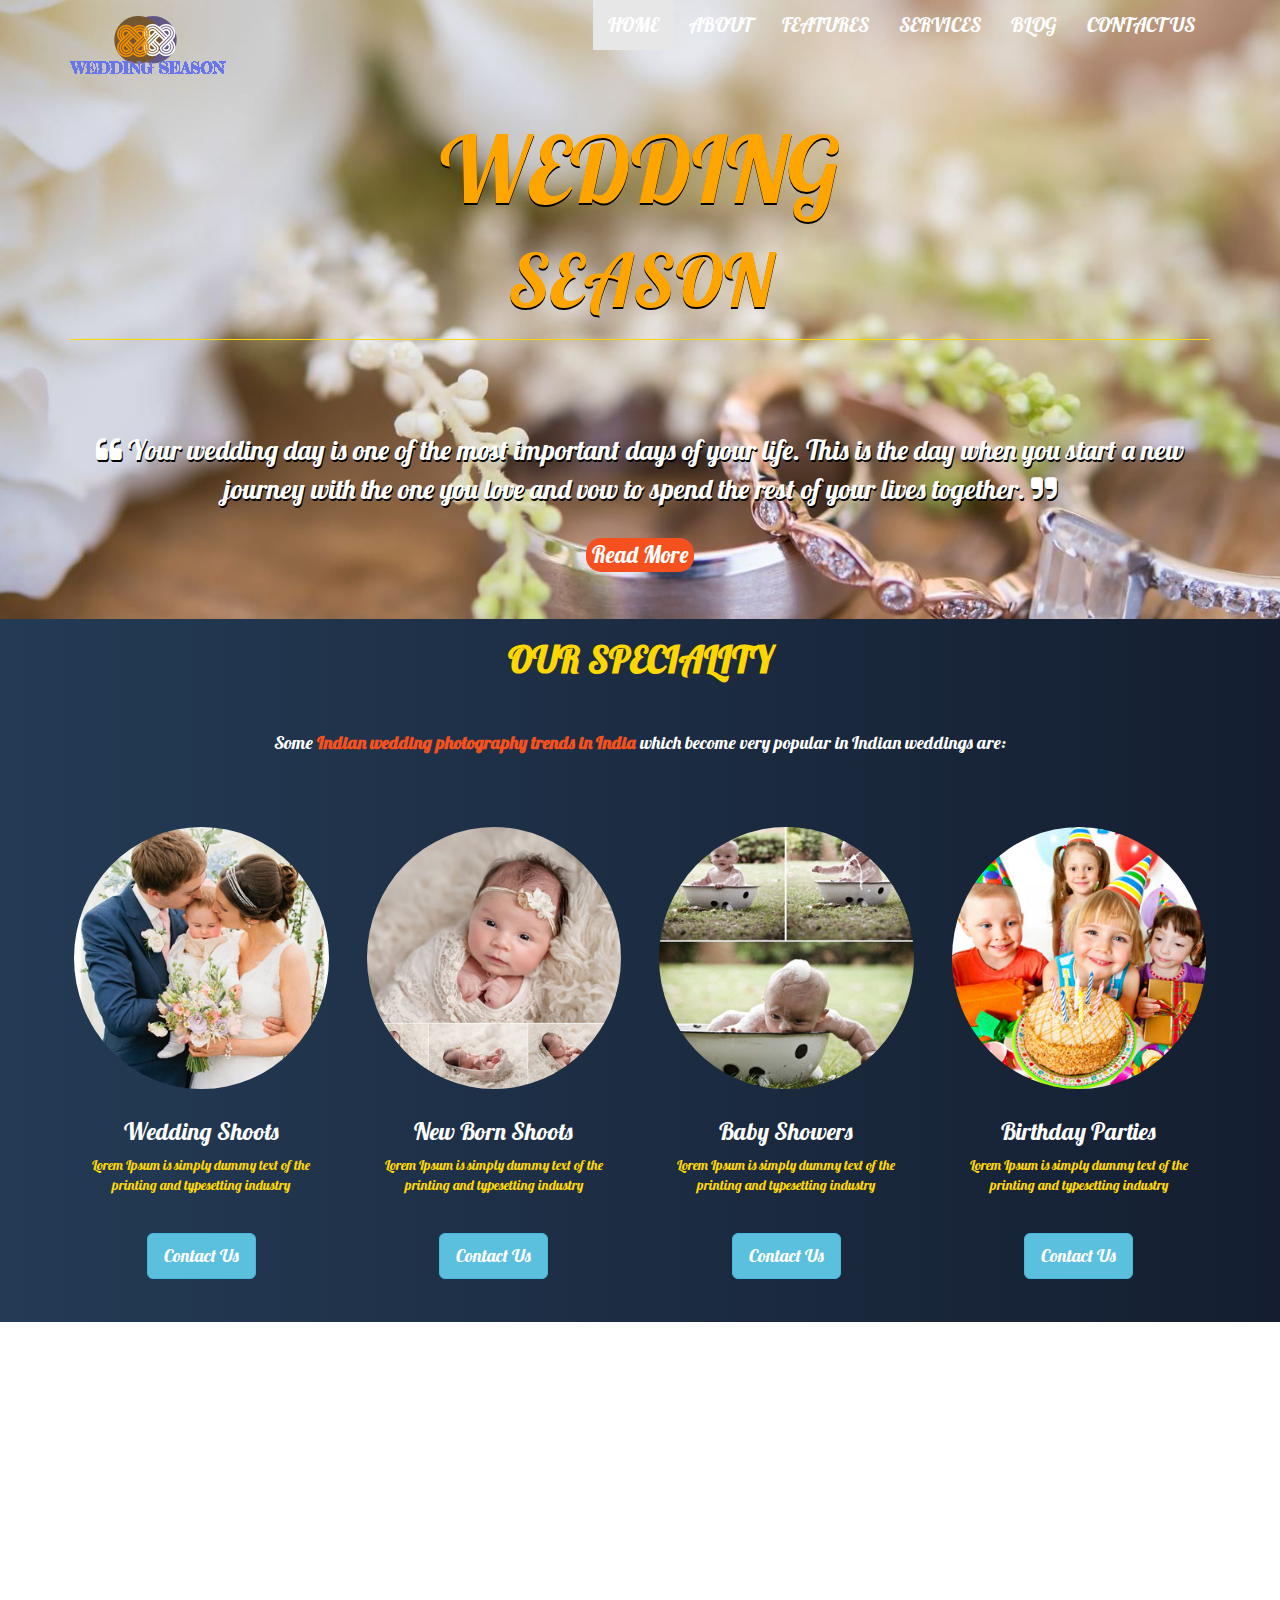
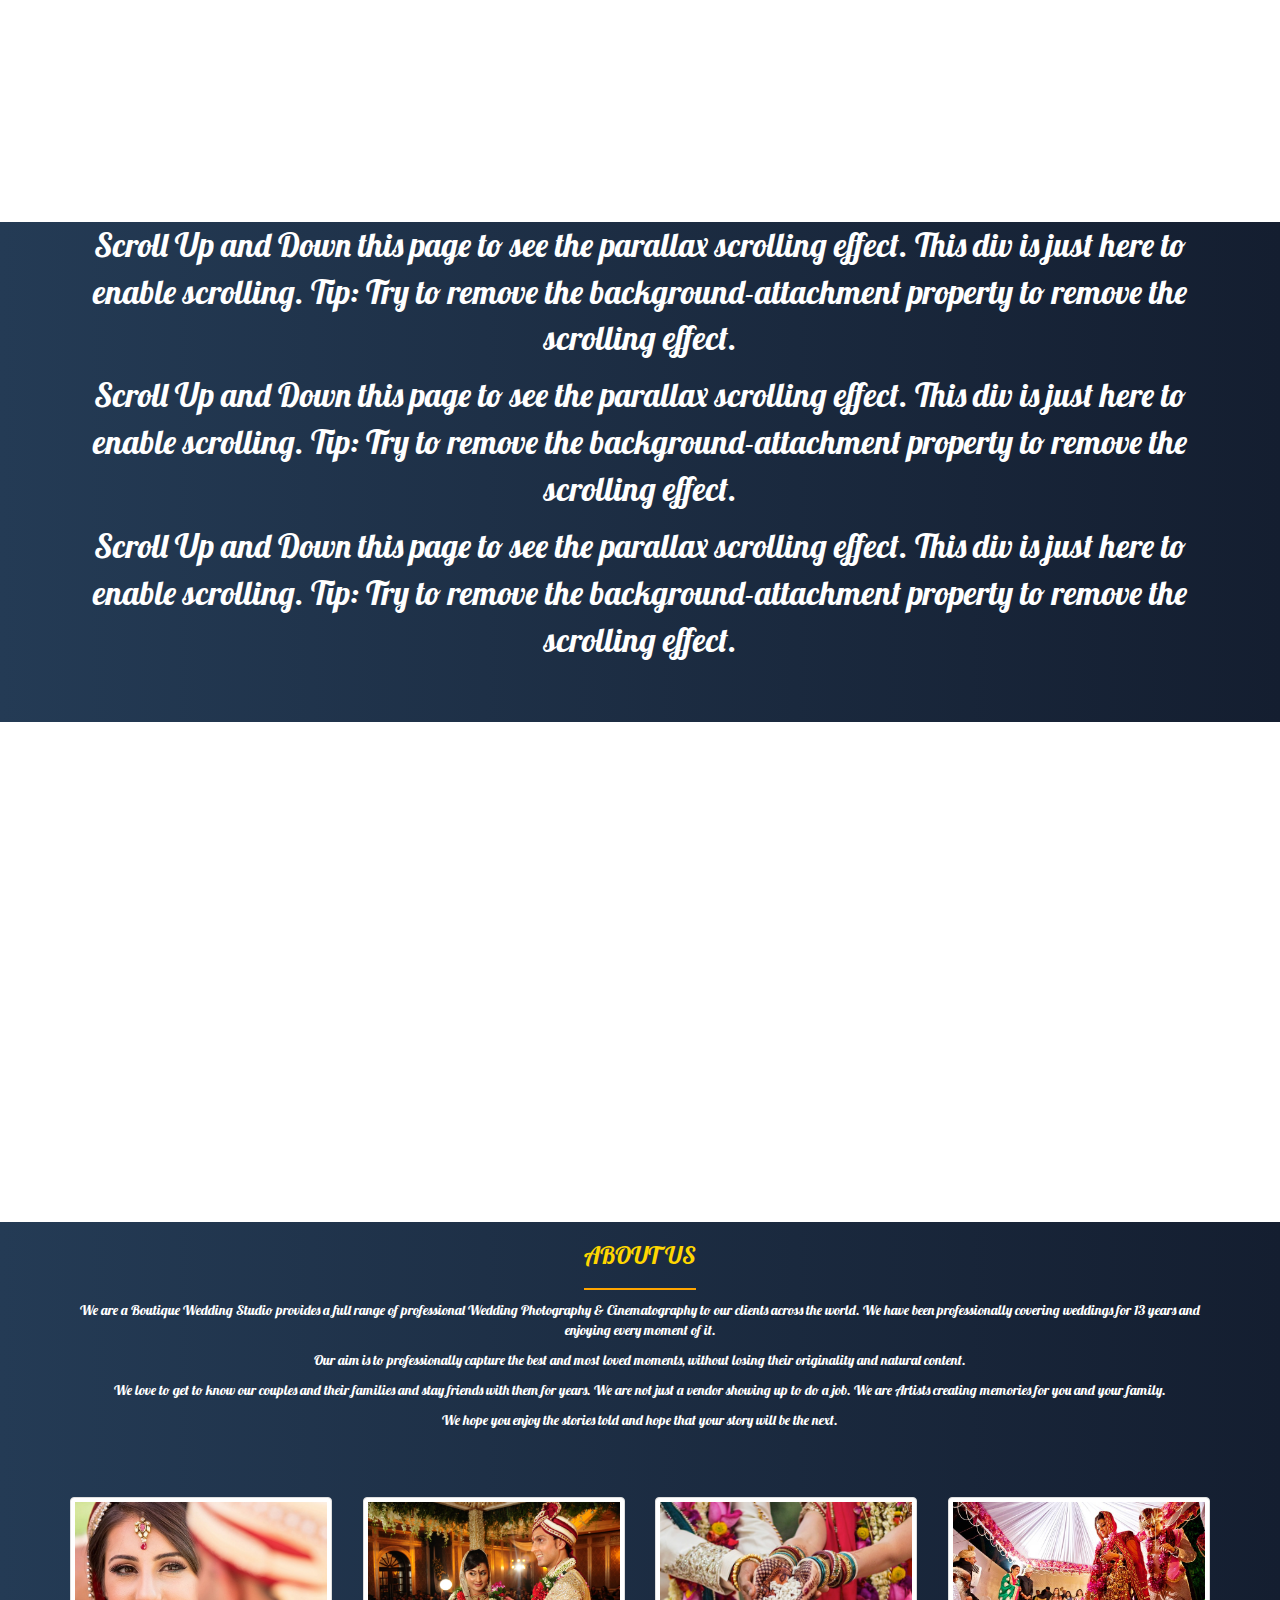
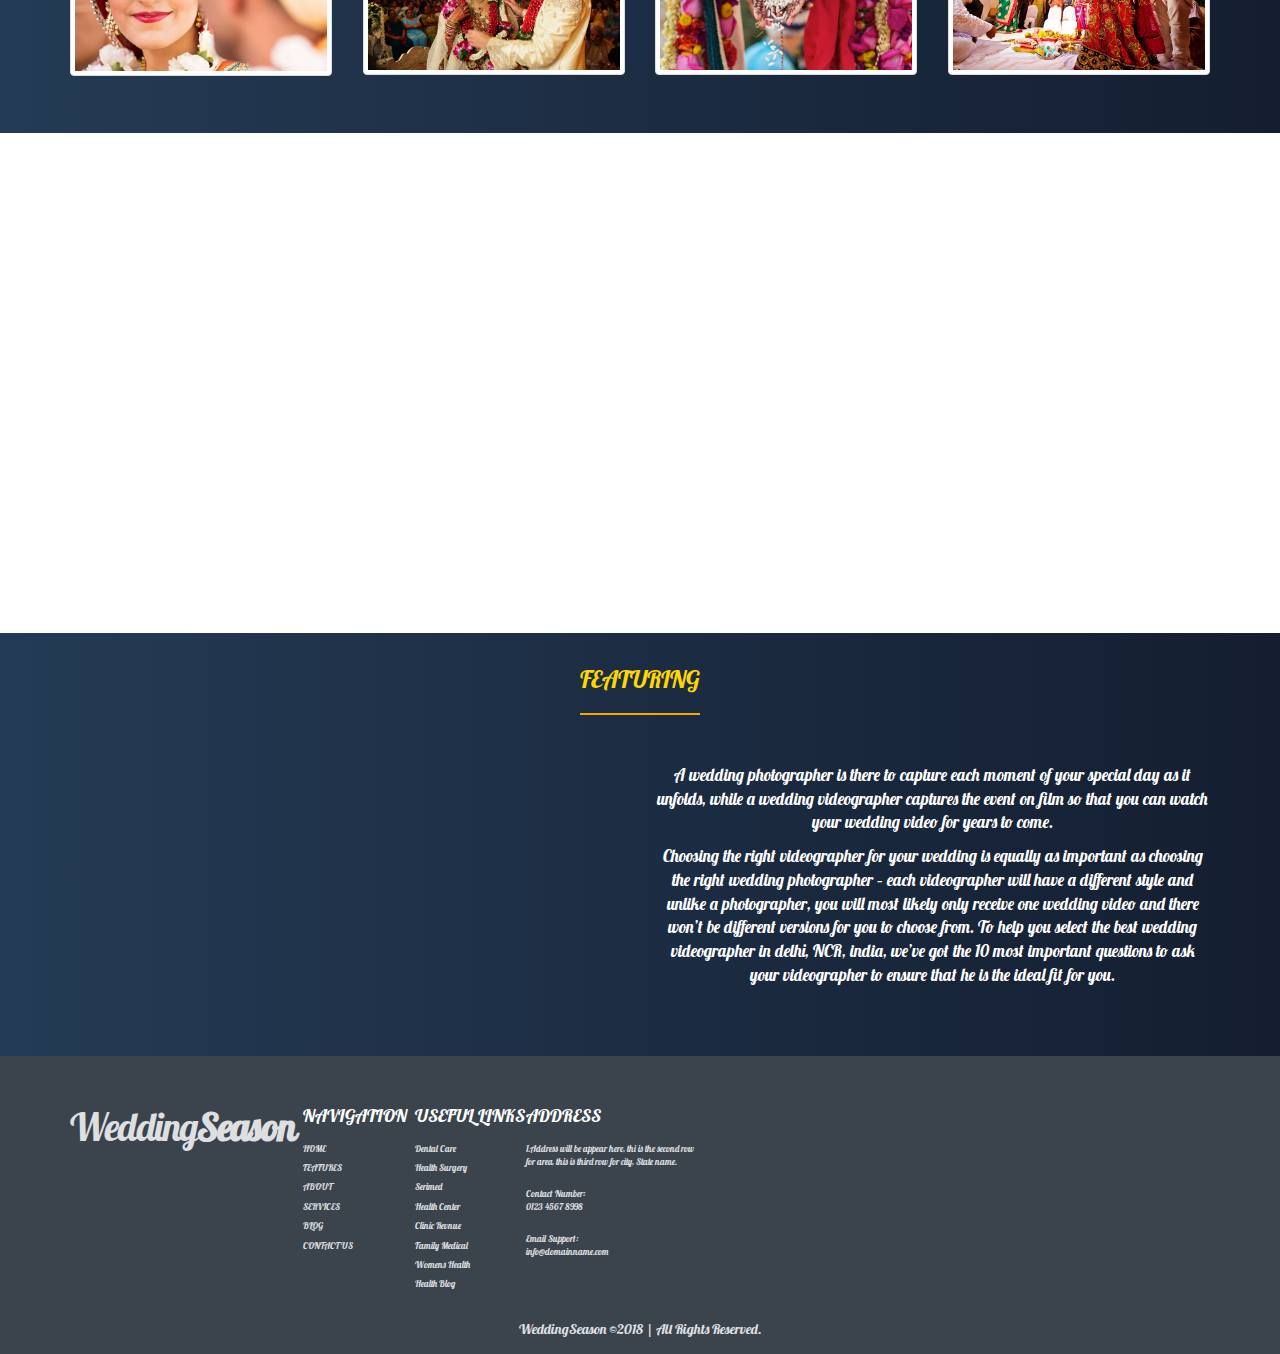
<file: project 1/index.html>
<!DOCTYPE html>
<html>
<head>
	<title>Wedding Season</title>
	<meta charset="utf-8">
 	<meta name="viewport" content="width=device-width, initial-scale=1">
	<link rel="stylesheet" type="text/css" href="index.css">
	<link rel="stylesheet" type="text/css" href="css/bootstrap.min.css">
	<link href="https://fonts.googleapis.com/css?family=Lobster" rel="stylesheet">
	<script src="https://ajax.googleapis.com/ajax/libs/jquery/3.2.1/jquery.min.js"></script>
	<link href="https://maxcdn.bootstrapcdn.com/font-awesome/4.7.0/css/font-awesome.min.css" rel="stylesheet" integrity="sha384-wvfXpqpZZVQGK6TAh5PVlGOfQNHSoD2xbE+QkPxCAFlNEevoEH3Sl0sibVcOQVnN" crossorigin="anonymous">
</head>
<body style="font-family: 'Lobster', cursive; color: #FFFFFF;">
<!-- Background Image -->

<div class="Backgroundimage">

<!-- NavBar -->
	<nav class="Navbar navbar-default" style="background-color: transparent;" id="fontcolor">
		<div class="container">
			<div class="navbar-header" id="fontcolor">
				<button type="button" class="navbar-toggle collapsed" data-toggle="collapse" data-target="#bs-nav-demo" aria-expanded="false">
			        <span class="sr-only">Toggle navigation</span>
			        <span class="icon-bar"></span>
			        <span class="icon-bar"></span>
			        <span class="icon-bar"></span>
			    </button>
				<a href="index.html" class="pull-left"><img id="logo" src="images/logo.png"></a> 
			</div>
			<div class="collapse navbar-collapse" id="bs-nav-demo">
				<ul class="nav navbar-nav navbar-right">
					<li class="active"><a href="#">HOME<span class="sr-only">(current)</span></a></li>
					<li><a href="#">ABOUT</a></li>
					<li><a href="#">FEATURES</a></li>
					<li><a href="#">SERVICES</a></li>
					<li><a href="#">BLOG</a></li>
					<li><a href="#">CONTACT US</a></li>
				</ul>
			</div>
			
		</div>
	</nav>
<!-- End Navbar -->

<!-- header Text -->

<div class="container">
	<div class="page-header text-center" style="border-bottom-color: #ffd700; color: orange; text-shadow: .07142857px .14285714vw #000000;">
		<h1 style="font-size: 7.14vw;">WEDDING</h1>
		<h2 style="font-size: 5.71vw;">SEASON</h2>
		
	</div>
</div><!-- End header Text -->

<!-- End Background Image -->


<div class="container">
	<div class="text-center" style="padding: 0px 0px 42px 0px">
		<p style="font-size: 2.15vw; padding: 70px 0px 14px 0px; text-shadow: 1px 2px #000000;"><i style="padding:" class="fa fa-quote-left" aria-hidden="true"></i><span> Your wedding day is one of the most important days of your life. This is the day when you start a new journey with the one you love and vow to spend the rest of your lives together. </span><i class="fa fa-quote-right" aria-hidden="true"></i></p>
		<button class="button"><span>Read More </span></button>
	</div>
</div>
</div>



<div class="gradient" style="color: #ffd700;">
	<div class="text-center container">
		<h1 style="font-size: 2.87vw;"><strong>OUR SPECIALITY</strong></h1>
		<p style="font-size: 1.428vw; /*-20px*/ color: #FFFFFF; padding-top: 40px;">Some <strong  style="color: #f4511e">Indian wedding photography trends in India</strong> which become very popular in Indian weddings are:</p>
	

		<div class="row" style="padding: 5% 0% 0% 0%;">
			  	<div class="col-md-3 col-sm-6" >
				    <div class="thumbnail" id="thumbnailcircle">
				      <img src="images/wedding10.jpg" alt="" class="img-circle">
				      <div class="caption">
				        <h3>Wedding Shoots</h3>
				        <p>Lorem Ipsum is simply dummy text of the printing and typesetting industry</p>
				        <p style="padding-top:28px"><button type="button" class="btn btn-info btn-lg" data-toggle="modal" data-target="#myModal">Contact Us</button>

						  <!-- Modal -->
						  <div class="modal fade" id="myModal" role="dialog">
						    <div class="modal-dialog">
						    
						      <!-- Modal content-->
						      <div class="modal-content">
						        <div class="modal-header">
						          <button type="button" class="close" data-dismiss="modal">&times;</button>
						          <h4 class="modal-title">Contact Us</h4>
						        </div>
						        <div class="modal-body">
						          <p>For Booking Contact US on +91-8787878787.</p>
						        </div>
						        <div class="modal-footer">
						          <button type="button" class="btn btn-default" data-dismiss="modal">Close</button>
						        </div>
						      </div>
						      
						    </div>
						  </div></p>
				      </div>
				    </div>
				</div>

				<div class="col-md-3 col-sm-6">
				    <div class="thumbnail"  id="thumbnailcircle">
				      	<img src="images/wedding7.jpg" alt="" class="img-circle">
				      		<div class="caption">
				        		<h3>New Born Shoots</h3>
					        	<p>Lorem Ipsum is simply dummy text of the printing and typesetting industry</p>
						        	<p style="padding-top: 28px"><button type="button" class="btn btn-info btn-lg" data-toggle="modal" data-target="#myModal">Contact Us</button>

		  								<!-- Modal -->
										<div class="modal fade" id="myModal" role="dialog">
										    <div class="modal-dialog">
										    
										      <!-- Modal content-->
										    	<div class="modal-content">
											        <div class="modal-header">
											          <button type="button" class="close" data-dismiss="modal">&times;</button>
											          <h4 class="modal-title">Contact Us</h4>
											        </div>
											        <div class="modal-body">
											          <p>For Booking Contact US on +91-8787878787.</p>
											        </div>
											        <div class="modal-footer">
											          <button type="button" class="btn btn-default" data-dismiss="modal">Close</button>
											        </div>
											    </div>
										    </div>
										</div>
									</p>
					     	</div>
					</div>
				</div>

				<div class="col-md-3 col-sm-6">
				    <div class="thumbnail" id="thumbnailcircle">
				      <img src="images/wedding8.jpg" alt="" class="img-circle">
				      	<div class="caption">
						        <h3>Baby Showers</h3>
						        <p>Lorem Ipsum is simply dummy text of the printing and typesetting industry</p>
						        <p style="padding-top: 28px"><button type="button" class="btn btn-info btn-lg" data-toggle="modal" data-target="#myModal">Contact Us</button>

								  <!-- Modal -->
								  <div class="modal fade" id="myModal" role="dialog">
								    <div class="modal-dialog">
								    
								      <!-- Modal content-->
								      <div class="modal-content">
								        <div class="modal-header">
								          <button type="button" class="close" data-dismiss="modal">&times;</button>
								          <h4 class="modal-title">Contact Us</h4>
								        </div>
								        <div class="modal-body">
								          <p>For Booking Contact US on +91-8787878787.</p>
								        </div>
								        <div class="modal-footer">
								          <button type="button" class="btn btn-default" data-dismiss="modal">Close</button>
								        </div>
								      </div>
								      
								    </div>
								  </div>
								</p>
				      	</div>
				    </div>
				</div>

				<div class="col-md-3 col-sm-6">
				    <div class="thumbnail"  id="thumbnailcircle">
				      <img src="images/wedding9.jpg" alt="" class="img-circle">
					      	<div class="caption">
						        <h3>Birthday Parties</h3>
						        <p>Lorem Ipsum is simply dummy text of the printing and typesetting industry</p>
						        <p style="padding-top: 28px"><button type="button" class="btn btn-info btn-lg" data-toggle="modal" data-target="#myModal">Contact Us</button>
								  <div class="modal fade" id="myModal" role="dialog">
								    <div class="modal-dialog">
								    
								      <!-- Modal content-->
								      <div class="modal-content">
								        <div class="modal-header">
								          <button type="button" class="close" data-dismiss="modal">&times;</button>
								          <h4 class="modal-title">Contact Us</h4>
								        </div>
								        <div class="modal-body">
								          <p>For Booking Contact US on +91-8787878787.</p>
								        </div>
								        <div class="modal-footer">
								          <button type="button" class="btn btn-default" data-dismiss="modal">Close</button>
								        </div>
								      </div>
								      
								    </div>
								  </div>
								</p>
					      	</div>
				    </div>
				</div>


		</div>
	</div>
</div>

<div class="parallax"></div>
<div class="gradient text-center">
	<div class="container">
		<div style="height:500px; font-size:2.57vw;">
			<p>Scroll Up and Down this page to see the parallax scrolling effect.
			This div is just here to enable scrolling.
			Tip: Try to remove the background-attachment property to remove the scrolling effect.</p>
			<p>Scroll Up and Down this page to see the parallax scrolling effect.
			This div is just here to enable scrolling.
			Tip: Try to remove the background-attachment property to remove the scrolling effect.</p>
			<p>Scroll Up and Down this page to see the parallax scrolling effect.
			This div is just here to enable scrolling.
			Tip: Try to remove the background-attachment property to remove the scrolling effect.</p>
		</div>
	</div>
</div>


<div class="parallax1">
	<div class="leftrightborder"></div>
</div>
<div class="gradient text-center">
	<div class="container">
		<div>
			<h3 class="headingstyling">ABOUT US</h3>
			<p>We are a Boutique Wedding Studio provides a full range of professional Wedding Photography & Cinematography to our clients across the world. We have been professionally covering weddings for 13 years and enjoying every moment of it.</p>
			<p>Our aim is to professionally capture the best and most loved moments, without losing their originality and natural content.</p>
			<p>We love to get to know our couples and their families and stay friends with them for years. We are not just a vendor showing up to do a job. We are Artists creating memories for you and your family.</p>
			<p>We hope you enjoy the stories told and hope that your story will be the next.</p>

			<div class="row" style="padding: 5% 0% 5% 0%;">

				<div class="col-lg-3 col-sm-6">
					<img src="images/wedding11.jpg" class="img-thumbnail">
				</div>
				<div class="col-lg-3 col-sm-6">
					<img src="images/wedding12.jpg" class="img-thumbnail">
				</div>
				<div class="col-lg-3 col-sm-6">
					<img src="images/wedding13.jpg" class="img-thumbnail">
				</div>
				<div class="col-md-3 col-sm-6">
					<img src="images/wedding14.jpg" class="img-thumbnail">
				</div>
			</div>
		</div>
	</div>

	
</div>


<div class="parallax2"></div>
<div class="gradient text-center">
	<div class="container">
		<h3 class="headingstyling" style="padding-top: 1vw;">FEATURING</h3>
		<div class="row" style="padding-top: 3vw;">
			<div class="col-md-6 col-sm-6" >
				<iframe style="width: 40vw; height: 22.5vw" src="https://www.youtube.com/embed/x8WQjH7iPHU" frameborder="0" allow="autoplay; encrypted-media" allowfullscreen></iframe>
			</div>
			<div class="col-md-6 col-sm-6">
				<p style="font-size: 1.3vw;">A wedding photographer is there to capture each moment of your special day as it unfolds, while a wedding videographer captures the event on film so that you can watch your wedding video for years to come.</p>
				<p style="font-size: 1.3vw;">Choosing the right videographer for your wedding is equally as important as choosing the right wedding photographer – each videographer will have a different style and unlike a photographer, you will most likely only receive one wedding video and there won’t be different versions for you to choose from. To help you select the best wedding videographer in delhi, NCR, india, we’ve got the 10 most important questions to ask your videographer to ensure that he is the ideal fit for you.</p>
			</div>
		</div>
	</div>
	
</div>


	<footer>
			<div class="container footer-con clearfix">
				<div class="footer-col-1">
					<h1>Wedding<b>Season</b></h1>
				</div>
				<div class="footer-col-2">
					<h4>NAVIGATION</h4>
					<ul>
					<li>HOME</li>
					<li>FEATURES</li>
					<li>ABOUT</li>
					<li>SERVICES</li>
					<li>BLOG</li>
					<li>CONTACT US</li>
					</ul>
				</div>
				<div class="footer-col-2">
					<h4>USEFUL LINKS</h4>
					<ul>
					<li>Dental Care</li>
					<li>Health Surgery</li>
					<li>Serimed</li>
					<li>Health Center</li>
					<li>Clinic Revnue</li>
					<li>Family Medical</li>
					<li>Womens Health</li>
					<li>Health Blog</li>
					</ul>
				</div>
				<div class="footer-col-3">
					<h4>ADDRESS</h4>
					<ul>
						<li>1.Address will be appear here, thi is the second row<br>
						for area, this is third row for city, State name.</li>
						<li> </li>
						<li></li>
						<li>Contact Number:<br> 0123 4567 8998</li>
						<li></li>
						<li></li>
						<li>Email Support:<br> info@domainname.com</li>
					</ul>
				</div>
			</div>
			<span class="center">WeddingSeason &copy;2018 | All Rights Reserved.</span>
		</footer>

<script src="https://maxcdn.bootstrapcdn.com/bootstrap/3.3.7/js/bootstrap.min.js" integrity="sha384-Tc5IQib027qvyjSMfHjOMaLkfuWVxZxUPnCJA7l2mCWNIpG9mGCD8wGNIcPD7Txa" crossorigin="anonymous"></script>
</body>
</html>
</file>
<file: project 1/index.css>
.Backgroundimage {
	background-image: url("images/wedding5.jpg");
	background-repeat: no-repeat;
	background-size: cover;
	background-position:center;
	background-attachment: fixed;
	width: 100%;
	/*height: 720px;*/ /*200px*/
}

#fontcolor a {
	color: #FFFFFF;
}

#fontcolor ul {
	color: #FFFFFF;
}

/*#fontcolor ul:hover {
	color: yellow;
}*/


.img-container img { 
	position: absolute;
	z-index: -1;
}


.fontadjust {
  margin: 0;
  padding: 9% 5% 0% 55%;
}

/*.ourspeciality {
	position: absolute;
	z-index: -1;
}
*/
.button {
  border-radius: 15px;
  background-color: #f4511e;
  border: none;
  color: #FFFFFF;
  text-align: center;
  font-size: 1.7857vw; /*25px*/
  padding: 10px
  width: 200px;
  transition: all 0.5s;
  cursor: pointer;
  margin: 5px;
}

.button span {
  cursor: pointer;
  display: inline-block;
  position: relative;
  transition: 0.5s;
}

.button span:after {
  content: '\00bb';
  position: absolute;
  opacity: 0;
  top: 0;
  right: -20px; /*-20px*/
  transition: 0.5s;
}

.button:hover span {
  padding-right: 25px; /*25px*/
}

.button:hover span:after {
  opacity: 1;
  right: 0;
}


#thumbnailcircle {
	background-color: transparent; 
	border-style: none;
	color: #ffd700;
}

#thumbnailcircle p {
	
	color: #ffd700;
}

#thumbnailcircle h3 {
	
	color: #ffffff;
}


footer {
      background-color: #555;
      color: white;
      padding: 15px;
    }
.gradient {
	background: #141E30;  /* fallback for old browsers */
background: -webkit-linear-gradient(to right, #243B55, #141E30);  /* Chrome 10-25, Safari 5.1-6 */
background: linear-gradient(to right, #243B55, #141E30); /* W3C, IE 10+/ Edge, Firefox 16+, Chrome 26+, Opera 12+, Safari 7+ */
width: 100%;
/*height: 35.71vw;*/
}

.headingstyling {
	border-bottom: 2px solid orange; 
	display: inline-block; 
	padding-bottom: 20px;
	color: #ffd700;
}

li:hover {
  background-color: orange;
   -ms-transform: scale(1.5); /* IE 9 */
    -webkit-transform: scale(1.5); /* Safari 3-8 */
    transform: scale(1.2); 
}

li {
  font-size: 20px;
  transition: transform .2s;
}

#logo {
  padding-top: 5px;
  transition: transform .2s;
}

#logo:hover {
  -ms-transform: scale(1.5); /* IE 9 */
    -webkit-transform: scale(1.5); /* Safari 3-8 */
    transform: scale(1.2); 
}

.parallax {
    /* The image used */
    background-image: url("images/wedding18.jpg");

    /* Set a specific height */
    min-height: 500px; 

    /* Create the parallax scrolling effect */
    background-attachment: fixed;
    background-position: center;
    background-repeat: no-repeat;
    background-size: cover;
}

.parallax1 {
    /* The image used */
    background-image: url("images/wedding17.jpg");

    /* Set a specific height */
    min-height: 500px; 

    /* Create the parallax scrolling effect */
    background-attachment: fixed;
    background-position: center;
    background-repeat: no-repeat;
    background-size: cover;
}

.parallax2 {
    /* The image used */
    background-image: url("images/wedding19.jpg");

    /* Set a specific height */
    min-height: 500px; 

    /* Create the parallax scrolling effect */
    background-attachment: fixed;
    background-position: center;
    background-repeat: no-repeat;
    background-size: cover;
}

.leftrightborder {
  border-left: 10px solid white;
  border-right: 10px solid white;
}

footer {
  background-color:rgb(59,68,77);
}
.footer-col-1 {
  width:18.21vw; /*255px*/
  float:left;
}
.footer-col-1 h1 {
  margin-top:0;
  padding-top:2.71vw; /*38px*/
  font-size:3vw; /*42px*/
  color:rgb(222,223,224);
  letter-spacing:-.14vw; /*-2px*/
}
.footer-col-2 {
  width:8.71vw; /*122px*/
  float:left;
  margin-top:2.71vw; /*38px*/
}
.footer-col-2 ul, .footer-col-3 ul{
  padding-top:.85vw; /*12px*/
  padding-left:0;
  list-style:none;
}
.footer-col-2 h4,.footer-col-3 h4 {
  margin-top:0;
  margin-bottom:0;
  color:white;
}
.footer-col-2 li, .footer-col-3 li{
  padding-top:.5vw; /*7px*/
  color:rgb(222,223,224);
  font-size:.71vw; /*10px*/
}
.footer-col-3{
  width:16.64vw; /*233px*/
  float:left;
  margin-top:2.71vw; /*38px*/
}

.clearfix:after {
    content: "";
    display: table;
    clear: both;
}
.center {
  color:rgb(222,223,224);
  display:block;
  text-align:center;
  margin-top:1.42vw; /*20px*/
}
</file>
